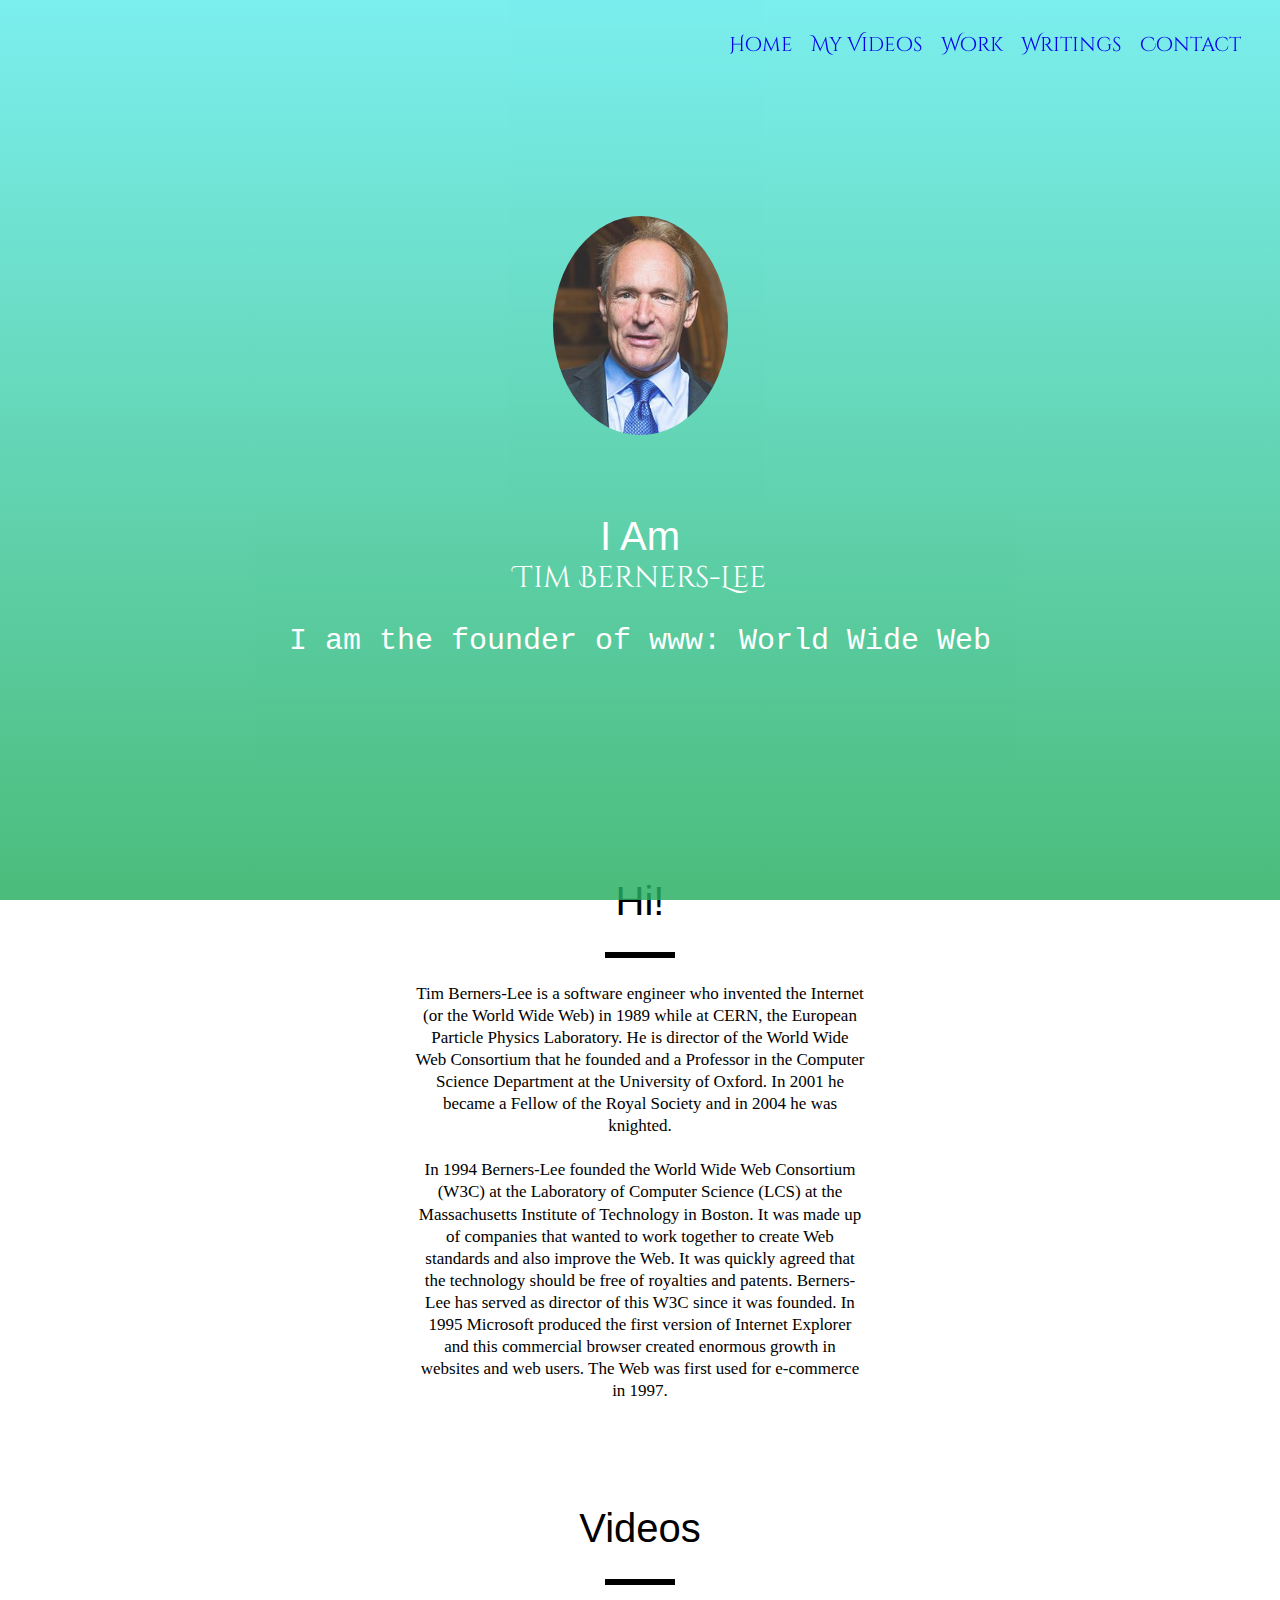
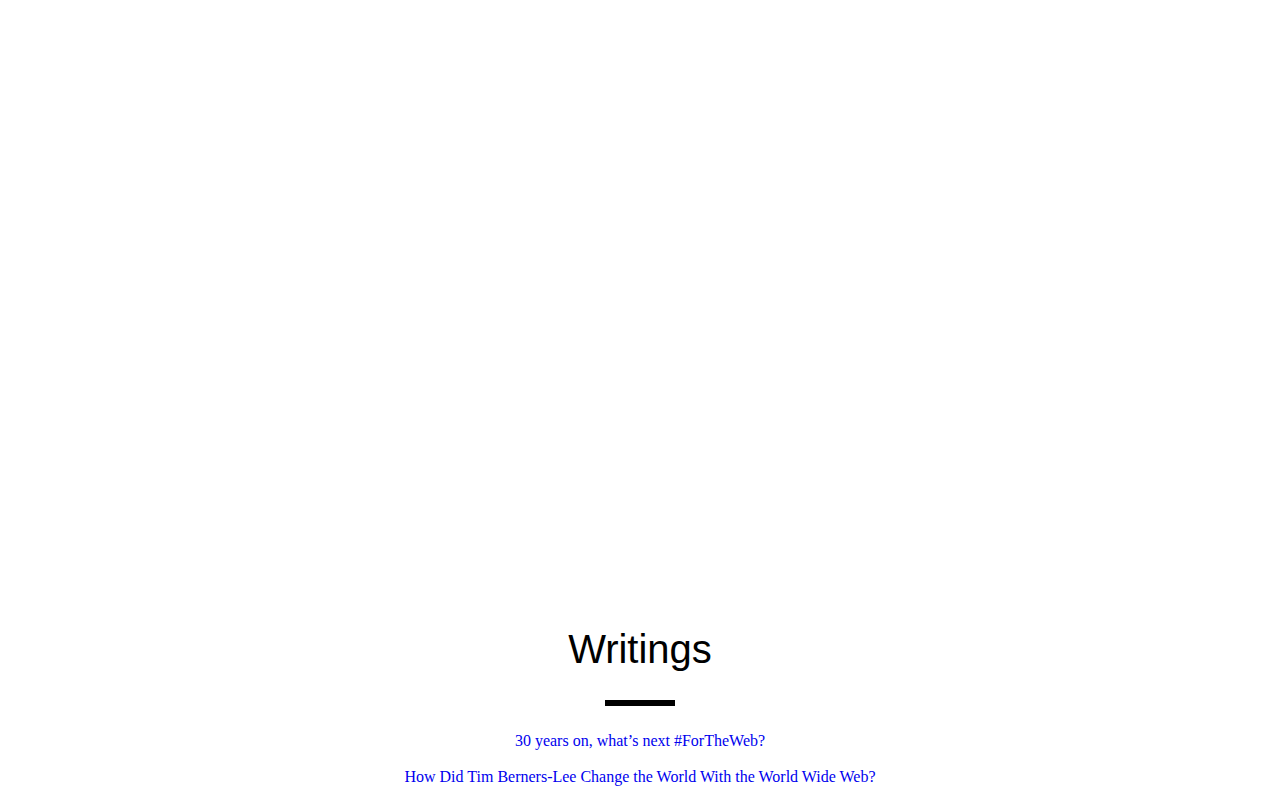
<file: index.html>
<html>

<head>
    <title>Sir Tim Berners-Lee</title>
    <link rel="stylesheet" href="style.css">
    <link href="https://fonts.googleapis.com/css?family=Cinzel+Decorative&display=swap" rel="stylesheet">
</head>

<body>

    <ul class="menu">
        <li class="links"><a href="#welcome">Home</a></li>
        <li class="links"><a href="#videos">My Videos</a></li>
        <li class="links"><a href="#work">Work</a></li>
        <li class="links"><a href="#writings">Writings</a></li>
        <li class="links"><a href="#contact">Contact</a></li>
    </ul>

    <section id="welcome" class="parallax-container">
        <div class="parallax-inner">
            <img src="stbl.jpg" class="profile" />
            <h1>I Am <br><span id="name">Tim Berners-Lee</span></h1>
            <h2> I am the founder of www: World Wide Web</h2>
        </div>
    </section>



    <section id="bio">
        <h1>Hi!</h1>
        <div class="line"></div>
        <p>Tim Berners-Lee is a software engineer who invented the Internet (or the World Wide Web) in 1989 while at CERN, the European Particle Physics Laboratory.

            He is director of the World Wide Web Consortium that he founded and a Professor in the Computer Science Department at the University of Oxford.

            In 2001 he became a Fellow of the Royal Society and in 2004 he was knighted.<br /><br />In 1994 Berners-Lee founded the World Wide Web Consortium (W3C) at the Laboratory of Computer Science (LCS) at the Massachusetts Institute of Technology in Boston. It was made up of companies that wanted to work together to create Web standards and also improve the Web. It was quickly agreed that the technology should be free of royalties and patents. Berners-Lee has served as director of this W3C since it was founded.

            In 1995 Microsoft produced the first version of Internet Explorer and this commercial browser created enormous growth in websites and web users.

            The Web was first used for e-commerce in 1997.</p>
    </section>

    <section id="videos">
        <h1>Videos</h1>
        <div class="line"></div>
        <br>

        <iframe width="900" height="500" src="https://www.youtube.com/embed/OM6XIICm_qo" frameborder="0" allow="accelerometer; autoplay; encrypted-media; gyroscope; picture-in-picture" allowfullscreen></iframe>
        <br><br>
        <iframe width="900" height="500" src="https://www.youtube.com/embed/J8hzJxb0rpc" frameborder="0" allow="accelerometer; autoplay; encrypted-media; gyroscope; picture-in-picture" allowfullscreen></iframe>
    </section>

    <section id="work">
        <h1>Work</h1>
        <div class="line"></div>
        <br>
        <iframe width="900" height="1000" src="https://en.wikipedia.org/wiki/Tim_Berners-Lee#Career_and_research" frameborder="0"></iframe>
    </section>

    <br><br>
    <section id="writings">
        <h1>Writings</h1>
        <div class="line"></div>
        <br>
        <a class="article" href="https://webfoundation.org/2019/03/web-birthday-30" target="_blank">30 years on, what’s next #ForTheWeb?</a>
        <br><br>
        <a class="article" href="https://interestingengineering.com/how-did-tim-berners-lee-change-the-world-with-the-world-wide-web" target="_blank">How Did Tim Berners-Lee Change the World With the World Wide Web?</a>
    </section>


</body>

</html>
</file>
<file: style.css>
body {
    margin: 0;
    padding-top: 800px;
    text-align: center;
}

.profile {
    width: 175px;
    margin-bottom: 50px;
    border-radius: 50%;
}

#welcome {
    position: absolute;
    overflow: hidden;
    height: 800px;
    color: #FFFFFF;
    left: 0;
    top: 0;
    bottom: 0;
    right: 0;
    opacity: 0.83;
    background: linear-gradient(#60ebeb 0%, #27ae60 100%);
    display: table;
    width: 100%;
    height: 100%;
    z-index: 9;

}



h1 {

    font-size: 40px;
    line-height: 1.2;
    font-family: 'Lato', sans-serif;
    font-weight: 300;
}

#name {
    font-size: 30px;
    line-height: 1.2;
    font-family: 'Cinzel Decorative', cursive;

}

h2 {
    font-size: 30px;
    font-weight: 300;
    line-height: 1.2;
    font-family: monospace
}

#bio {

    padding: 50px;
    text-align: center;
    font-size: 42px;
}

.line {
    height: 6px;
    background-color: #000;
    width: 70px;
    margin: 8px auto;
}


p {
    max-width: 450px;
    margin: 25px auto;
    font-size: 17px;
    line-height: 1.3;
}

.parallax-inner {

    display: table-cell;
    position: relative;
    text-align: center;
    vertical-align: middle;

}

.menu {

    list-style: none;
    font-family: sans-serif;
    position: fixed;
    top: 10px;
    right: 30px;
    z-index: 10;
    cursor: pointer;

}

.links {

    float: left;
    color: white;
    padding-top: 5px;
    padding-left: 9px;
    padding-right: 9px;
    padding-bottom: 5px;
    font-family: 'Cinzel Decorative', cursive;
    font-size: 20px;

}

.links:hover {

    background-color: dodgerblue;

}

html {
    scroll-behavior: smooth;
}

a {
    text-decoration: none;
}

.article:hover {
    color: fuchsia;
}
</file>
